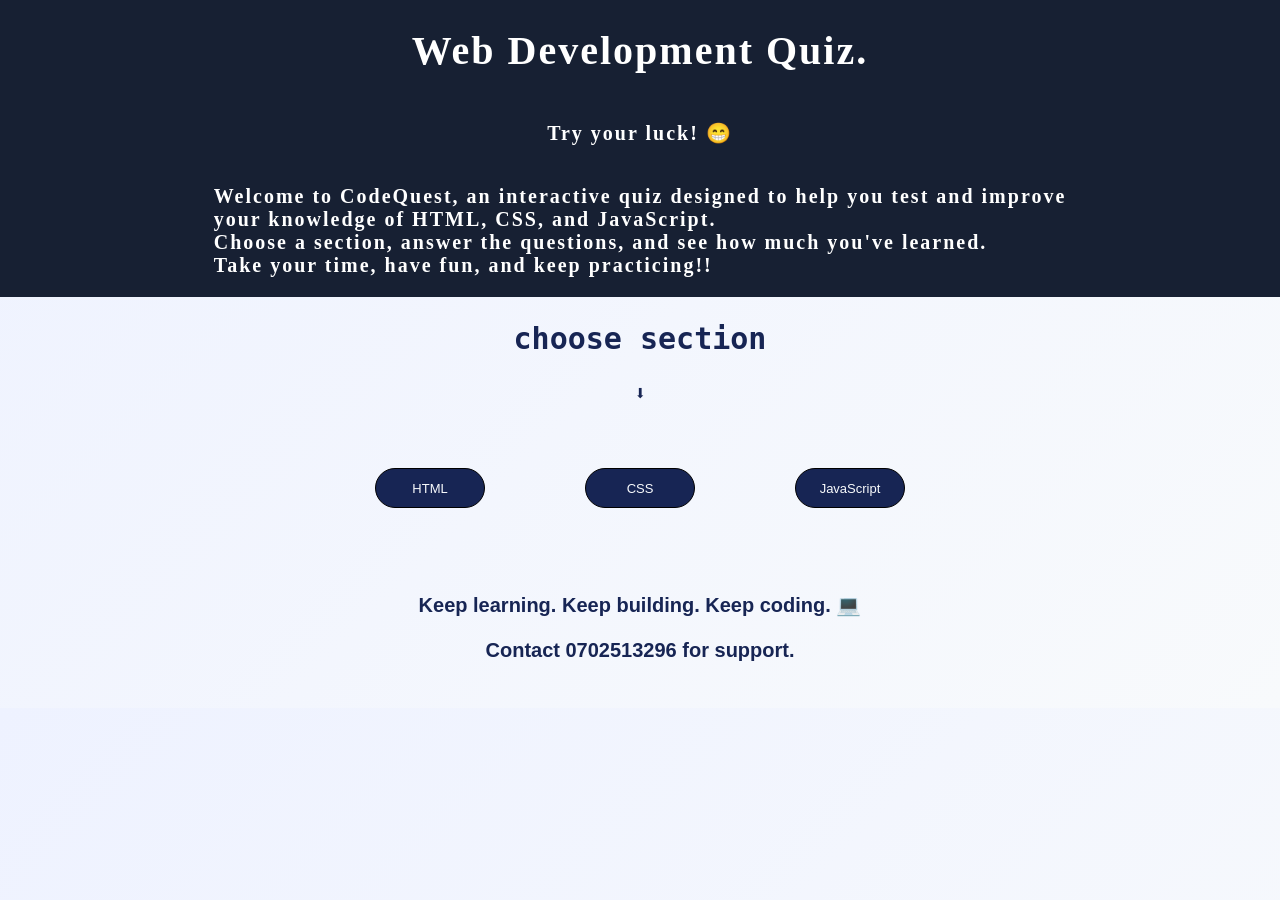
<file: index.html>
<!DOCTYPE html>
<html lang="en">
<head>
    <meta charset="UTF-8">
    <meta name="viewport" content="width=device-width, initial-scale=1.0">
    <title>CoDequest</title>
    <link rel="stylesheet" href="codequest.css">

</head>
<body>
    <div class="first">
        <h1>Web Development Quiz.</h1>
       <p class="parag"> Try your luck! 😁</p>
       <p> Welcome to CodeQuest, an interactive quiz designed to help you test and improve <br>your knowledge of HTML, CSS, and JavaScript.
         <br>Choose a section, answer the questions, and see how much you've learned. <br>Take your time, have fun, and keep practicing!!</p>
    </div>
     <div class="choose">
    <h2> choose section</h2>
    <span>⬇</span>
    </div>
    <div class="sections">
        <button><a href="ht.html">HTML</a></button>
        <button><a href="css.html">CSS</a></button>
        <button><a href="js.html">JavaScript</a></button>
    </div>

    <footer>
       <p>Keep learning. Keep building. Keep coding. 💻
        <br>Contact 0702513296 for support.
       </p>
    </footer>
    
</body>
</html>
</file>
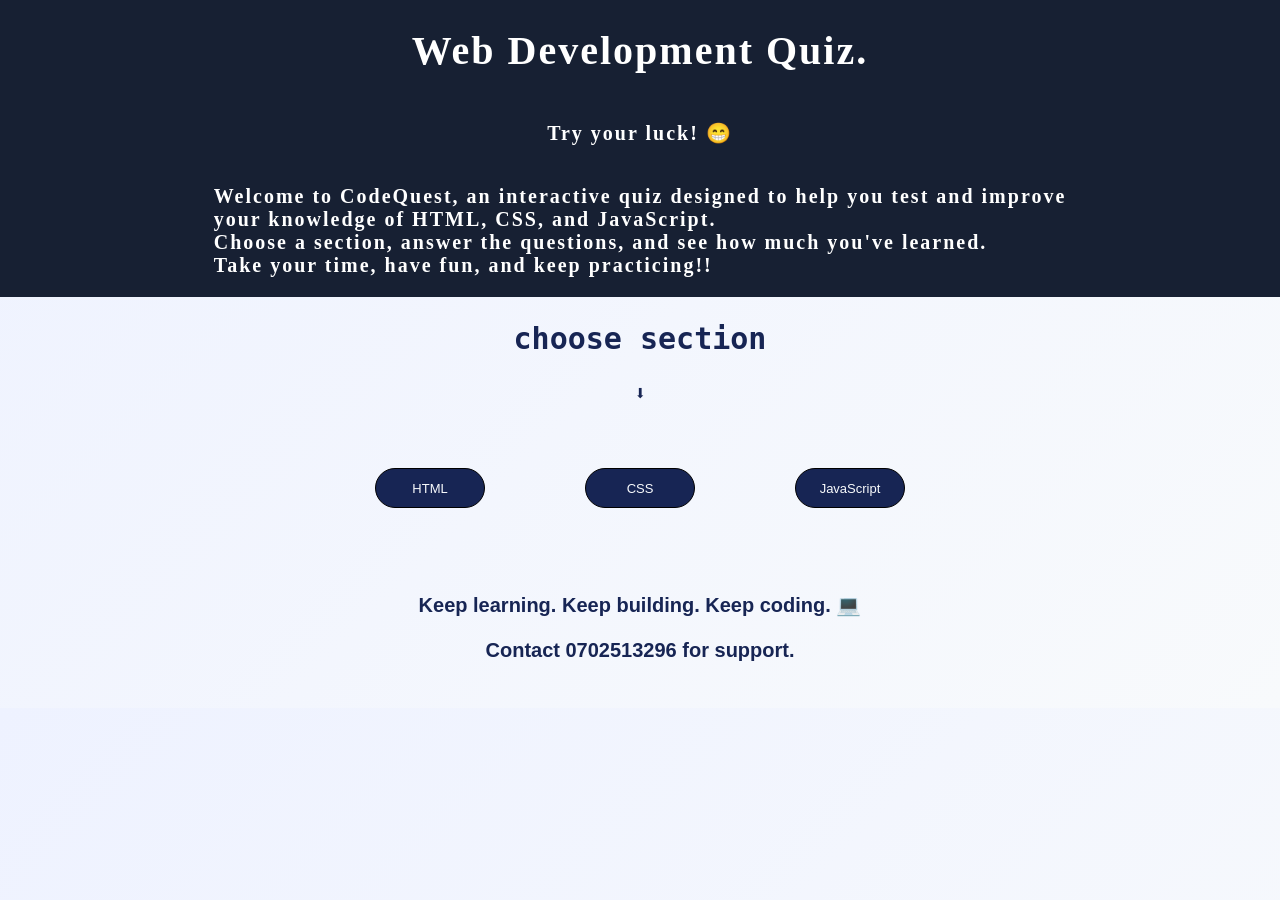
<file: codequest.html>
<!DOCTYPE html>
<html lang="en">
<head>
    <meta charset="UTF-8">
    <meta name="viewport" content="width=device-width, initial-scale=1.0">
    <title>CoDequest</title>
    <link rel="stylesheet" href="codequest.css">

</head>
<body>
    <div class="first">
        <h1>Web Development Quiz.</h1>
       <p class="parag"> Try your luck! 😁</p>
       <p> Welcome to CodeQuest, an interactive quiz designed to help you test and improve <br>your knowledge of HTML, CSS, and JavaScript.
         <br>Choose a section, answer the questions, and see how much you've learned. <br>Take your time, have fun, and keep practicing!!</p>
    </div>
     <div class="choose">
    <h2> choose section</h2>
    <span>⬇</span>
    </div>
    <div class="sections">
        <button><a href="/project/ht.html">HTML</a></button>
        <button><a href="/project/css.html">CSS</a></button>
        <button><a href="/project/js.html">JavaScript</a></button>
    </div>

    <footer>
       <p>Keep learning. Keep building. Keep coding. 💻
        <br>Contact 0702513296 for support.
       </p>
    </footer>
    
</body>
</html>
</file>
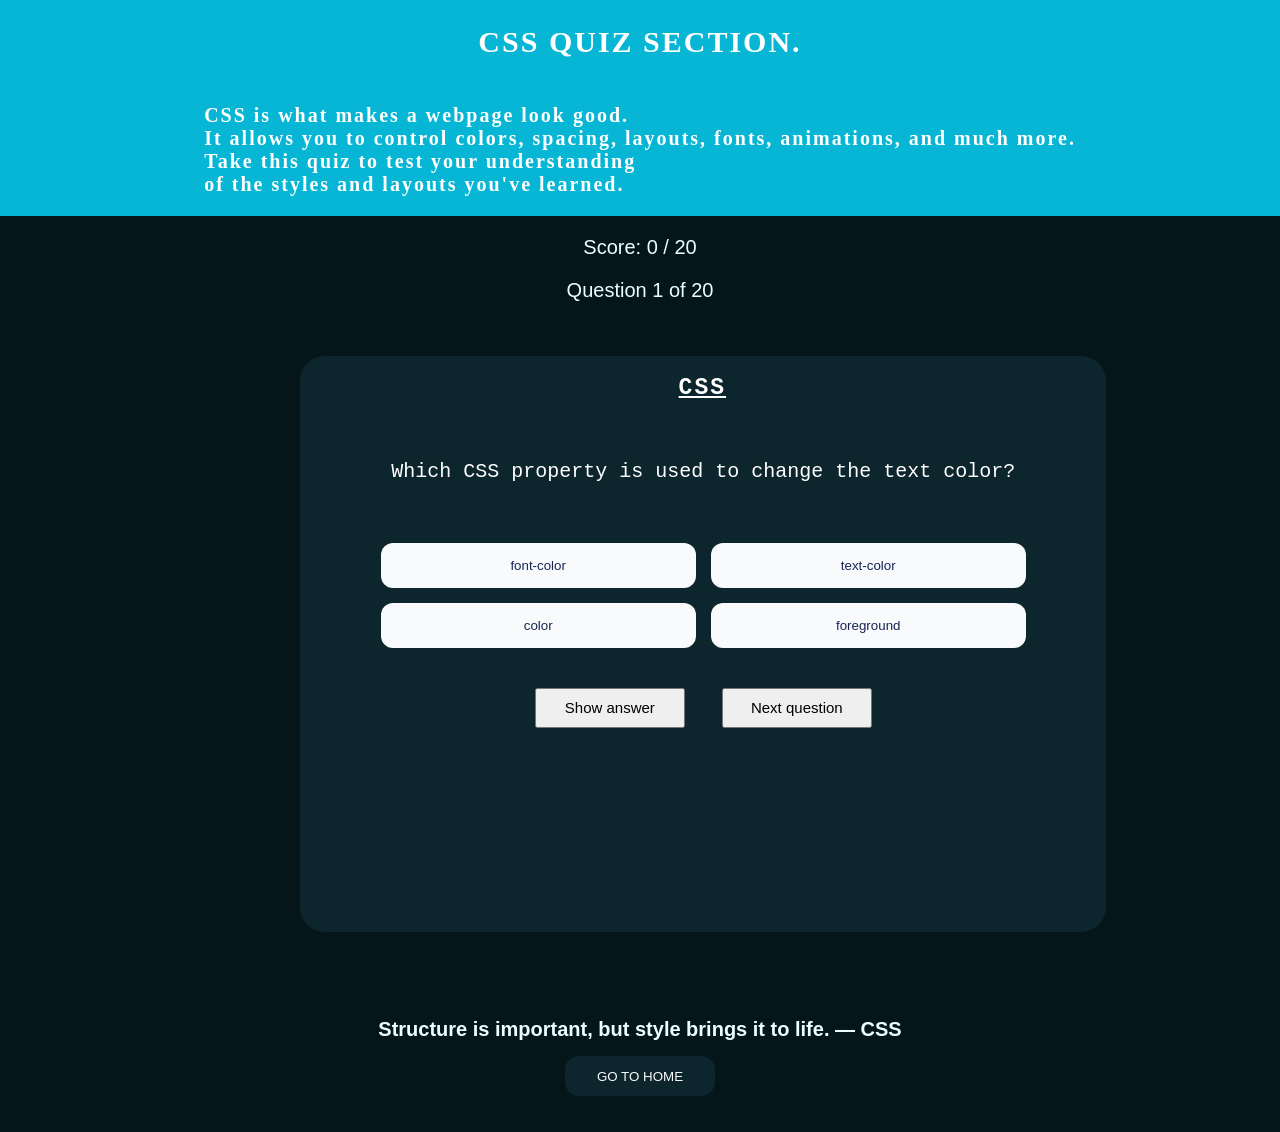
<file: css.html>
<!DOCTYPE html>
<html lang="en">
<head>
    <meta charset="UTF-8">
    <meta name="viewport" content="width=device-width, initial-scale=1.0">
    <title>CSS QUIZ.</title>
    <style>
        body{
    margin: 0;
    background: #06151a;
    color: #ecfeff;
}
    .first{
    display: flex;
    flex-direction: column;
    align-items: center;
    font-family: cursive;
    font-weight: bolder;
    font-size: 20px;
    background-color: #06b6d4;
    color: white;
    letter-spacing: 2px;
}
#flashcard{
    display: flex;
    flex-direction: column;
    align-items: center;
    gap: 20px;
    background-color: #0d252c;
    color: white;
    width: 63%;
    height: 64vh;
    margin-left: 300px;
    margin-top: 6vh;
    border-radius: 25px;
    text-align: justify;
    
}
#flashcard h2{
    font-family: monospace;
    letter-spacing: 2px;
    font-size: 23px;
    font-weight: bolder;
    text-decoration: underline;
    
}
#flashcard p{
    font-family: monospace;
    font-size: 20px;
}
.options {
    width: 80%;
    margin: 20px auto;
    display: grid;
    grid-template-columns: 1fr 1fr;
    gap: 15px;
}
.options button{
    width: 100%;
    padding: 15px;
    border: none;
    border-radius: 12px;
    cursor: pointer;
    background-color: #f8fafc;
    color: #172554;
}
.options button:hover{
    background-color: #22d3ee;
}
.func{
    display: flex;
    gap: 37px;
}
.func button{
    font-size: 15px;
    width: 150px;
    height: 40px;
    transition: transform 0.5s ease;

}
.func button:hover{
   transform: translateY(-4px);
    box-shadow: 3px 3px 2px 2px #19343d;

}
#flashcard {
    transition: transform 0.6s;
    transform-style: preserve-3d;
}
#flashcard.flip {
    transform: rotateY(180deg);
}
#answer {
    display: none;
}
#score{
    display: flex;
    justify-content: center;
    font-family: Verdana, Geneva, Tahoma, sans-serif;
    font-size: 20px;
}
#progress{
    display: flex;
    justify-content: center;
    font-family: Verdana, Geneva, Tahoma, sans-serif;
    font-size: 20px;
}
#result{
    display: flex;
    font-size: 23px;
    margin-left: 700px;

}
#result button{
    width: 150px;
    height: 60px;
    border: 1px solid;
    border-radius: 10px;
    color: #eef2ff;
    background-color: #172033;
}
#result button:hover{
     transform: translateY(-4px);
    box-shadow: 3px 3px 2px 2px #506591;
}
footer {
    text-align: center;
    margin-top: 40px;
    padding: 15px;
    font-family:Verdana, Geneva, Tahoma, sans-serif ;
    font-weight: bolder;
    font-size: 20px;
    line-height: 45px;
}
.home{
    background-color: #0d252c;
    width: 150px;
    height: 40px;
    border: 0px solid;
    border-radius: 14px;
    color: #f8fafc;
}
.home:hover{
    
   transform: translateY(-4px);
    box-shadow: 3px 3px 2px 2px #06151a;
}
.home a{
    text-decoration: none;
    color: #f8fafc;
}
    </style>
</head>
<body>
    <div class="first">
        <h2>CSS QUIZ SECTION.</h2>
        <p>CSS is what makes a webpage look good. <br>It allows you to control colors, spacing, layouts, fonts, animations, and much more. <br>
            Take this quiz to test your understanding <br>of the styles and layouts you've learned. </p>
    </div>
<p id="score">Score: 0 / 10</p>
<p id="progress">Question 1 of 10</p>
    <div id="flashcard">
        <h2>CSS</h2>
        <p id="question"></p>
        <div class="options">
        <button class="option"></button>
        <button class="option"></button>
        <button class="option"></button>
        <button class="option"></button>
        </div>
        <div class="func">
            <p id="answer"></p>
            <button id="showAnswer">Show answer</button>
            <button id="nextQuestion">Next question</button>
        </div>
    </div>
     <div id="result" style="display: none;" >
    <h2>Quiz Complete! 🎉</h2>
    <p id="finalScore"></p>
    <button id="tryAgain">Try Again</button>
</div>
    <footer>
        <p>Structure is important, but style brings it to life. — CSS <br>
        <button class="home"><a href="index.html">GO TO HOME</a></button></p>
    </footer>
</body>
<script>
    let currentQuestion = 0;
let score = 0;
let answered = false;
const questions = [
    {
        question: "Which CSS property is used to change the text color?",
        options: [
            "font-color",
            "text-color",
            "color",
            "foreground"
        ],
        answer: "color"
    },

    {
        question: "Which CSS property is used to change the background color of an element?",
        options: [
            "background-color",
            "color",
            "bg-color",
            "background"
        ],
        answer: "background-color"
    },

    {
        question: "Which CSS property controls the space inside an element, between its content and border?",
        options: [
            "margin",
            "padding",
            "spacing",
            "border-spacing"
        ],
        answer: "padding"
    },

    {
        question: "Which CSS property controls the space outside an element?",
        options: [
            "padding",
            "margin",
            "spacing",
            "outside-space"
        ],
        answer: "margin"
    },

    {
        question: "Which value of display creates a flexible layout?",
        options: [
            "block",
            "inline",
            "flex",
            "grid"
        ],
        answer: "flex"
    },

    {
        question: "Which property is used to change the direction of items in a flex container?",
        options: [
            "flex-direction",
            "direction",
            "flex-flow",
            "item-direction"
        ],
        answer: "flex-direction"
    },

    {
        question: "Which property is commonly used to center items horizontally in a flex container?",
        options: [
            "align-items",
            "justify-content",
            "text-align",
            "place-items"
        ],
        answer: "justify-content"
    },

    {
        question: "Which property is commonly used to center items vertically in a flex container?",
        options: [
            "justify-content",
            "align-items",
            "vertical-align",
            "align-content"
        ],
        answer: "align-items"
    },

    {
        question: "Which CSS property is used to create space between items in a flex or grid layout?",
        options: [
            "spacing",
            "margin-gap",
            "gap",
            "space"
        ],
        answer: "gap"
    },

    {
        question: "Which CSS property is used to make an element's corners rounded?",
        options: [
            "corner-radius",
            "border-radius",
            "radius",
            "round-corners"
        ],
        answer: "border-radius"
    },

    {
        question: "Which property is used to add a shadow around an element?",
        options: [
            "element-shadow",
            "box-shadow",
            "shadow",
            "border-shadow"
        ],
        answer: "box-shadow"
    },

    {
        question: "Which CSS pseudo-class is commonly used when the mouse pointer is over an element?",
        options: [
            ":active",
            ":focus",
            ":hover",
            ":mouse"
        ],
        answer: ":hover"
    },

    {
        question: "Which CSS property is used to control the speed of a transition?",
        options: [
            "transition-duration",
            "animation-speed",
            "transition-speed",
            "duration"
        ],
        answer: "transition-duration"
    },

    {
        question: "Which CSS property is used to change the size of an element using transform?",
        options: [
            "resize",
            "scale",
            "transform-size",
            "size"
        ],
        answer: "scale"
    },

    {
        question: "Which CSS property is used to rotate, scale, or move an element?",
        options: [
            "position",
            "transform",
            "motion",
            "animation"
        ],
        answer: "transform"
    },

    {
        question: "Which CSS property controls the stacking order of positioned elements?",
        options: [
            "stack",
            "layer",
            "z-index",
            "position-index"
        ],
        answer: "z-index"
    },

    {
        question: "Which value of position keeps an element attached to the viewport while scrolling?",
        options: [
            "absolute",
            "relative",
            "fixed",
            "sticky"
        ],
        answer: "fixed"
    },

    {
        question: "Which CSS property is used to define columns and rows in a grid layout?",
        options: [
            "grid-template",
            "grid-layout",
            "grid-structure",
            "grid-system"
        ],
        answer: "grid-template"
    },

    {
        question: "What does box-sizing: border-box do?",
        options: [
            "Removes the border",
            "Includes padding and border in the element's set width and height",
            "Adds a box around the element",
            "Makes the element responsive"
        ],
        answer: "Includes padding and border in the element's set width and height"
    },

    {
        question: "Which CSS at-rule is used to create animations with keyframes?",
        options: [
            "@animation",
            "@keyframes",
            "@animate",
            "@motion"
        ],
        answer: "@keyframes"
    }
];




const questionElement = document.getElementById("question");

const optionButtons = document.querySelectorAll(".option");

const nextButton = document.getElementById("nextQuestion");

const showAnswerButton = document.getElementById("showAnswer");

const answerElement = document.getElementById("answer");

const card = document.getElementById("flashcard");

const scoreElement = document.getElementById("score");

const progressElement = document.getElementById("progress");

const resultElement = document.getElementById("result");

const finalScoreElement = document.getElementById("finalScore");

const tryAgainButton = document.getElementById("tryAgain");



function showQuestion() {

    const current = questions[currentQuestion];

    answered = false;

    questionElement.textContent = current.question;

    progressElement.textContent =
        "Question " + (currentQuestion + 1) + " of " + questions.length;

    scoreElement.textContent =
        "Score: " + score + " / " + questions.length;

    answerElement.style.display = "none";


    optionButtons.forEach((button, index) => {

        button.textContent = current.options[index];

        button.style.backgroundColor = "";
        button.style.color = "";

        button.onclick = function () {

            if (answered) {
                return;
            }

            if (button.textContent === current.answer) {

                button.style.backgroundColor = "green";
                button.style.color = "white";

                score++;

                scoreElement.textContent =
                    "Score: " + score + " / " + questions.length;

            } else {

                button.style.backgroundColor = "red";
                button.style.color = "white";

            }

            answered = true;

        };

    });

}

showAnswerButton.addEventListener("click", function () {

    const current = questions[currentQuestion];

    answerElement.textContent =
        "Answer: " + current.answer;

    answerElement.style.display = "block";

});



nextButton.addEventListener("click", function () {

    // If this is the last question
    if (currentQuestion === questions.length - 1) {

        card.style.display = "none";

        resultElement.style.display = "block";

        finalScoreElement.textContent =
            "You scored " + score + " / " + questions.length;

        return;
    }


 
    card.classList.add("flip");


    setTimeout(function () {

        currentQuestion++;

        showQuestion();

        card.classList.remove("flip");

    }, 300);

});




tryAgainButton.addEventListener("click", function () {

    currentQuestion = 0;
    score = 0;
    answered = false;

    resultElement.style.display = "none";

    card.style.display = "block";

    showQuestion();

});




showQuestion();
</script>
</html>
</file>
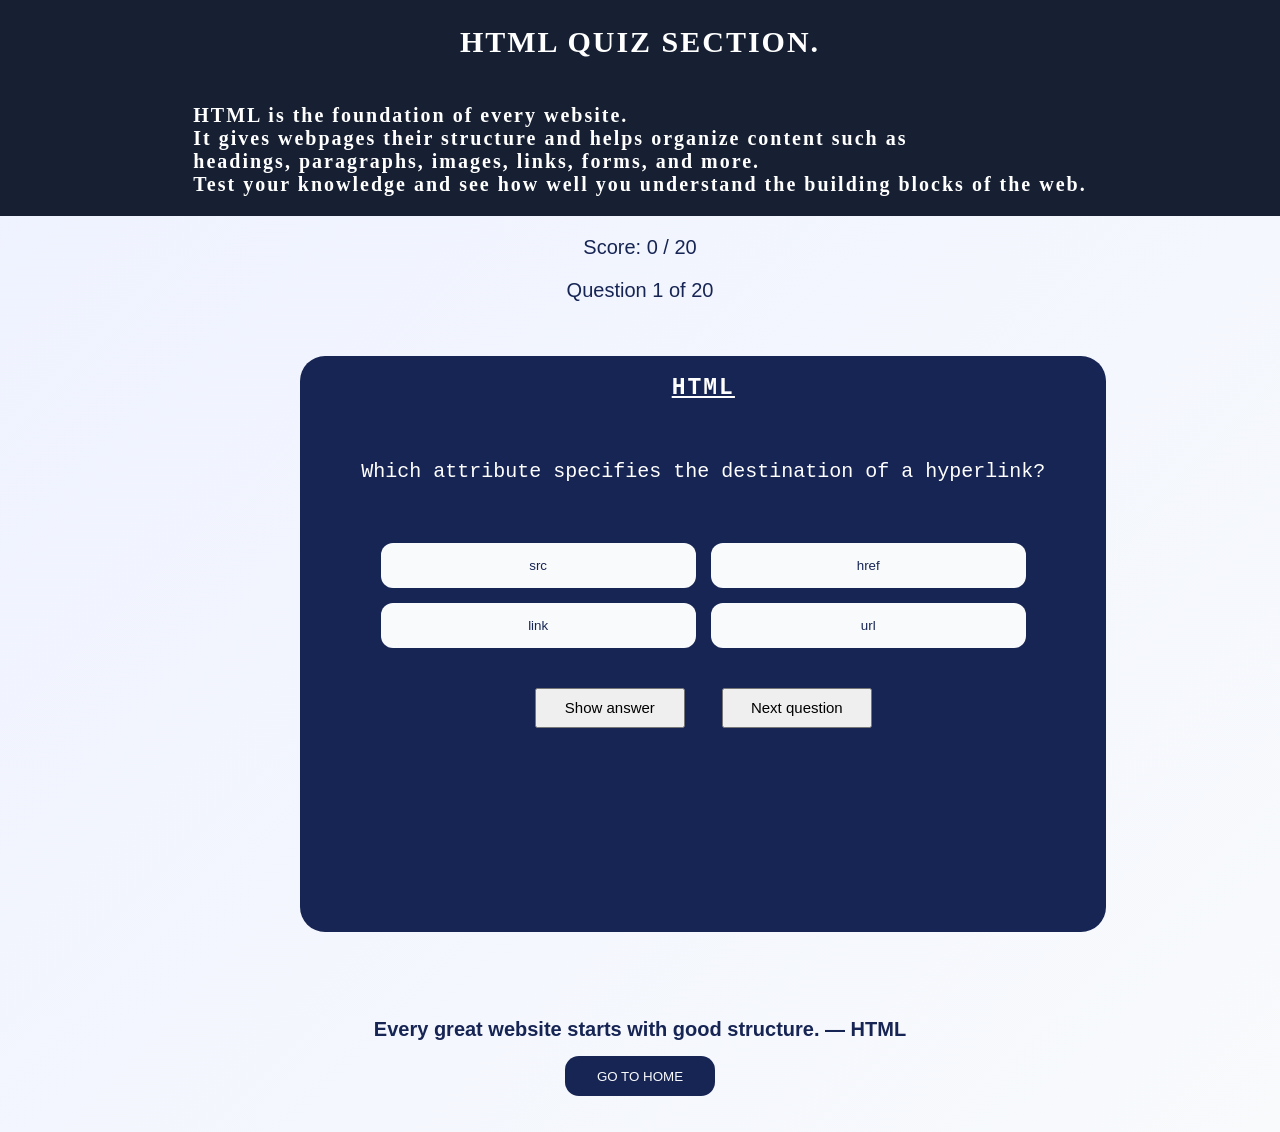
<file: ht.html>
<!DOCTYPE html>
<html lang="en">
<head>
    <meta charset="UTF-8">
    <meta name="viewport" content="width=device-width, initial-scale=1.0">
    <title>HTML QUIZ.</title>
    <style>
        body{
    margin: 0;
    background: linear-gradient(135deg,
    #eef2ff,
    #f8fafc); 
    color: #172554;
}
    .first{
    display: flex;
    flex-direction: column;
    align-items: center;
    font-family: cursive;
    font-weight: bolder;
    font-size: 20px;
    background-color: #172033 ;
    color: white;
    letter-spacing: 2px;
}
#flashcard{
    display: flex;
    flex-direction: column;
    align-items: center;
    gap: 20px;
    background-color: #172554;
    color: white;
    width: 63%;
    height: 64vh;
    margin-left: 300px;
    margin-top: 6vh;
    border-radius: 25px;
    text-align: justify;
    
}
#flashcard h2{
    font-family: monospace;
    letter-spacing: 2px;
    font-size: 23px;
    font-weight: bolder;
    text-decoration: underline;
    
}
#flashcard p{
    font-family: monospace;
    font-size: 20px;
}
.options {
    width: 80%;
    margin: 20px auto;
    display: grid;
    grid-template-columns: 1fr 1fr;
    gap: 15px;
}
.options button{
    width: 100%;
    padding: 15px;
    border: none;
    border-radius: 12px;
    cursor: pointer;
    background-color: #f8fafc;
    color: #172554;
}
.options button:hover{
    background-color: #9ba8d1;
}
.func{
    display: flex;
    gap: 37px;
}
.func button{
    font-size: 15px;
    width: 150px;
    height: 40px;
    transition: transform 0.5s ease;

}
.func button:hover{
   transform: translateY(-4px);
    box-shadow: 3px 3px 2px 2px #506591;

}
#flashcard {
    transition: transform 0.6s;
    transform-style: preserve-3d;
}
#flashcard.flip {
    transform: rotateY(180deg);
}
#answer {
    display: none;
}
#score{
    display: flex;
    justify-content: center;
    font-family: Verdana, Geneva, Tahoma, sans-serif;
    font-size: 20px;
}
#progress{
    display: flex;
    justify-content: center;
    font-family: Verdana, Geneva, Tahoma, sans-serif;
    font-size: 20px;
}
#result{
    display: flex;
    font-size: 23px;
    margin-left: 700px;

}
#result button{
    width: 150px;
    height: 60px;
    border: 1px solid;
    border-radius: 10px;
    color: #eef2ff;
    background-color: #172033;
}
#result button:hover{
     transform: translateY(-4px);
    box-shadow: 3px 3px 2px 2px #506591;
}
footer {
    text-align: center;
    margin-top: 40px;
    padding: 15px;
    font-family:Verdana, Geneva, Tahoma, sans-serif ;
    font-weight: bolder;
    font-size: 20px;
    line-height: 45px;
}
.home{
    background-color: #172554;
    width: 150px;
    height: 40px;
    border: 0px solid;
    border-radius: 14px;
    color: #f8fafc;
}
.home:hover{
    
   transform: translateY(-4px);
    box-shadow: 3px 3px 2px 2px #506591;
}
.home a{
    text-decoration: none;
    color: #f8fafc;
}

    </style>
</head>
<body>
    <div class="first">
        <h2>HTML QUIZ SECTION.</h2>
        <p>HTML is the foundation of every website. <br>It gives webpages their 
            structure and helps organize content such as <br>headings, paragraphs, images, links, forms, and more. 
            <br>Test your knowledge and see how well you understand the building blocks of the web. </p>
    </div>
<p id="score">Score: 0 / 10</p>
<p id="progress">Question 1 of 10</p>
    <div id="flashcard">
        <h2>HTML</h2>
        <p id="question">What does HTML stand for?</p>
        <div class="options">
        <button class="option"></button>
        <button class="option"></button>
        <button class="option"></button>
        <button class="option"></button>
        </div>
        <div class="func">
            <p id="answer"></p>
            <button id="showAnswer">Show answer</button>
            <button id="nextQuestion">Next question</button>
        </div>
    </div>
     <div id="result" style="display: none;" >
    <h2>Quiz Complete! 🎉</h2>
    <p id="finalScore"></p>
    <button id="tryAgain">Try Again</button>
</div>
<footer>
    <p>Every great website starts with good structure. — HTML <br>
    <button class="home"><a href="index.html">GO TO HOME</a></button></p>
</footer>
    
</body>
<script>
const questions = [
    {
        question: "Which attribute specifies the destination of a hyperlink?",
        options: ["src", "href", "link", "url"],
        answer: "href"
    },

    {
        question: "What is the main purpose of the <head> element?",
        options: [
            "To display the main content",
            "To contain metadata and document information",
            "To create the navigation bar",
            "To display the page heading"
        ],
        answer: "To contain metadata and document information"
    },

    {
        question: "Which element is semantically used for a group of navigation links?",
        options: ["<links>", "<navigate>", "<nav>", "<menu>"],
        answer: "<nav>"
    },

    {
        question: "Which attribute provides alternative text for an image?",
        options: ["title", "src", "alt", "description"],
        answer: "alt"
    },

    {
        question: "Which HTML element is used to associate a label with a form input?",
        options: ["<label>", "<form-label>", "<name>", "<caption>"],
        answer: "<label>"
    },

    {
        question: "What does the 'required' attribute do on a form input?",
        options: [
            "Makes the input read-only",
            "Prevents the form from being submitted without a value",
            "Automatically fills the input",
            "Changes the input into a password field"
        ],
        answer: "Prevents the form from being submitted without a value"
    },

    {
        question: "Which element is best suited for a self-contained piece of content, such as a blog post?",
        options: [
            "<section>",
            "<article>",
            "<div>",
            "<aside>"
        ],
        answer: "<article>"
    },

    {
        question: "Which attribute is commonly used to open a link in a new browser tab?",
        options: [
            "new-tab",
            "target",
            "window",
            "open"
        ],
        answer: "target"
    },

    {
        question: "What is the purpose of the 'for' attribute on a <label>?",
        options: [
            "It connects the label to a specific input",
            "It submits the form",
            "It changes the label's color",
            "It creates a placeholder"
        ],
        answer: "It connects the label to a specific input"
    },

    {
        question: "Which element represents the most important heading level in HTML?",
        options: [
            "<heading>",
            "<h6>",
            "<head>",
            "<h1>"
        ],
        answer: "<h1>"
    },

    {
        question: "Which HTML element is used to define an unordered list?",
        options: [
            "<ol>",
            "<li>",
            "<ul>",
            "<list>"
        ],
        answer: "<ul>"
    },

    {
        question: "Which HTML element contains an individual item in a list?",
        options: [
            "<item>",
            "<li>",
            "<ul>",
            "<list-item>"
        ],
        answer: "<li>"
    },

    {
        question: "What is the purpose of the <main> element?",
        options: [
            "To contain the primary content of the document",
            "To create the website's navigation",
            "To contain metadata",
            "To create the footer"
        ],
        answer: "To contain the primary content of the document"
    },

    {
        question: "Which attribute gives an HTML element a unique identifier?",
        options: [
            "class",
            "name",
            "id",
            "key"
        ],
        answer: "id"
    },

    {
        question: "What is the main difference between an id and a class?",
        options: [
            "An id is normally unique, while a class can be used on multiple elements",
            "A class is always unique, while an id can be repeated",
            "There is no difference",
            "An id can only be used with images"
        ],
        answer: "An id is normally unique, while a class can be used on multiple elements"
    },

    {
        question: "Which HTML element is used to create a form?",
        options: [
            "<input>",
            "<form>",
            "<fieldset>",
            "<data>"
        ],
        answer: "<form>"
    },

    {
        question: "Which input type is used to allow a user to enter a password?",
        options: [
            "text",
            "hidden",
            "password",
            "secret"
        ],
        answer: "password"
    },

    {
        question: "Which element is used to create a dropdown list?",
        options: [
            "<dropdown>",
            "<select>",
            "<option-list>",
            "<choice>"
        ],
        answer: "<select>"
    },

    {
        question: "Which element defines an option inside a <select> element?",
        options: [
            "<choice>",
            "<item>",
            "<option>",
            "<select-item>"
        ],
        answer: "<option>"
    },

    {
        question: "Which declaration tells the browser that the document uses HTML5?",
        options: [
            "<html5>",
            "<doctype html>",
            "<!DOCTYPE html>",
            "<HTML5>"
        ],
        answer: "<!DOCTYPE html>"
    }
];



let currentQuestion = 0;
let score = 0;
let answered = false;


const questionElement = document.getElementById("question");
const optionButtons = document.querySelectorAll(".option");
const nextButton = document.getElementById("nextQuestion");
const showAnswerButton = document.getElementById("showAnswer");
const answerElement = document.getElementById("answer");
const card = document.getElementById("flashcard");
const scoreElement = document.getElementById("score");
const progressElement = document.getElementById("progress");
const resultElement = document.getElementById("result");
const finalScoreElement = document.getElementById("finalScore");
const tryAgainButton = document.getElementById("tryAgain");


// Show question
function showQuestion() {

    const current = questions[currentQuestion];

    answered = false;

    questionElement.textContent = current.question;

    progressElement.textContent =
        "Question " + (currentQuestion + 1) + " of " + questions.length;

    scoreElement.textContent =
        "Score: " + score + " / " + questions.length;

    answerElement.style.display = "none";


    optionButtons.forEach((button, index) => {

        button.textContent = current.options[index];

        // Reset button colors
        button.style.backgroundColor = "";
        button.style.color = "";


        button.onclick = function () {

            // Prevent answering twice
            if (answered) return;


            if (button.textContent === current.answer) {

                button.style.backgroundColor = "green";
                button.style.color = "white";

                score++;

                scoreElement.textContent =
                    "Score: " + score + " / " + questions.length;

            } else {

                button.style.backgroundColor = "red";
                button.style.color = "white";
            }


            answered = true;
        };

    });
}


// Show answer button
showAnswerButton.addEventListener("click", function () {

    const current = questions[currentQuestion];

    answerElement.textContent =
        "Answer: " + current.answer;

    answerElement.style.display = "block";

});


// Next question button
nextButton.addEventListener("click", function () {

    // If this is the last question
    if (currentQuestion === questions.length - 1) {

        card.style.display = "none";

        resultElement.style.display = "block";

        finalScoreElement.textContent =
            "You scored " + score + " / " + questions.length;

        return;
    }


    // Flip the card
    card.classList.add("flip");


    setTimeout(function () {

        currentQuestion++;

        showQuestion();

        card.classList.remove("flip");

    }, 300);

});


// Try Again button
tryAgainButton.addEventListener("click", function () {

    currentQuestion = 0;

    score = 0;

    answered = false;

    resultElement.style.display = "none";

    card.style.display = "block";

    showQuestion();

});



showQuestion();
</script>
</html>
</file>
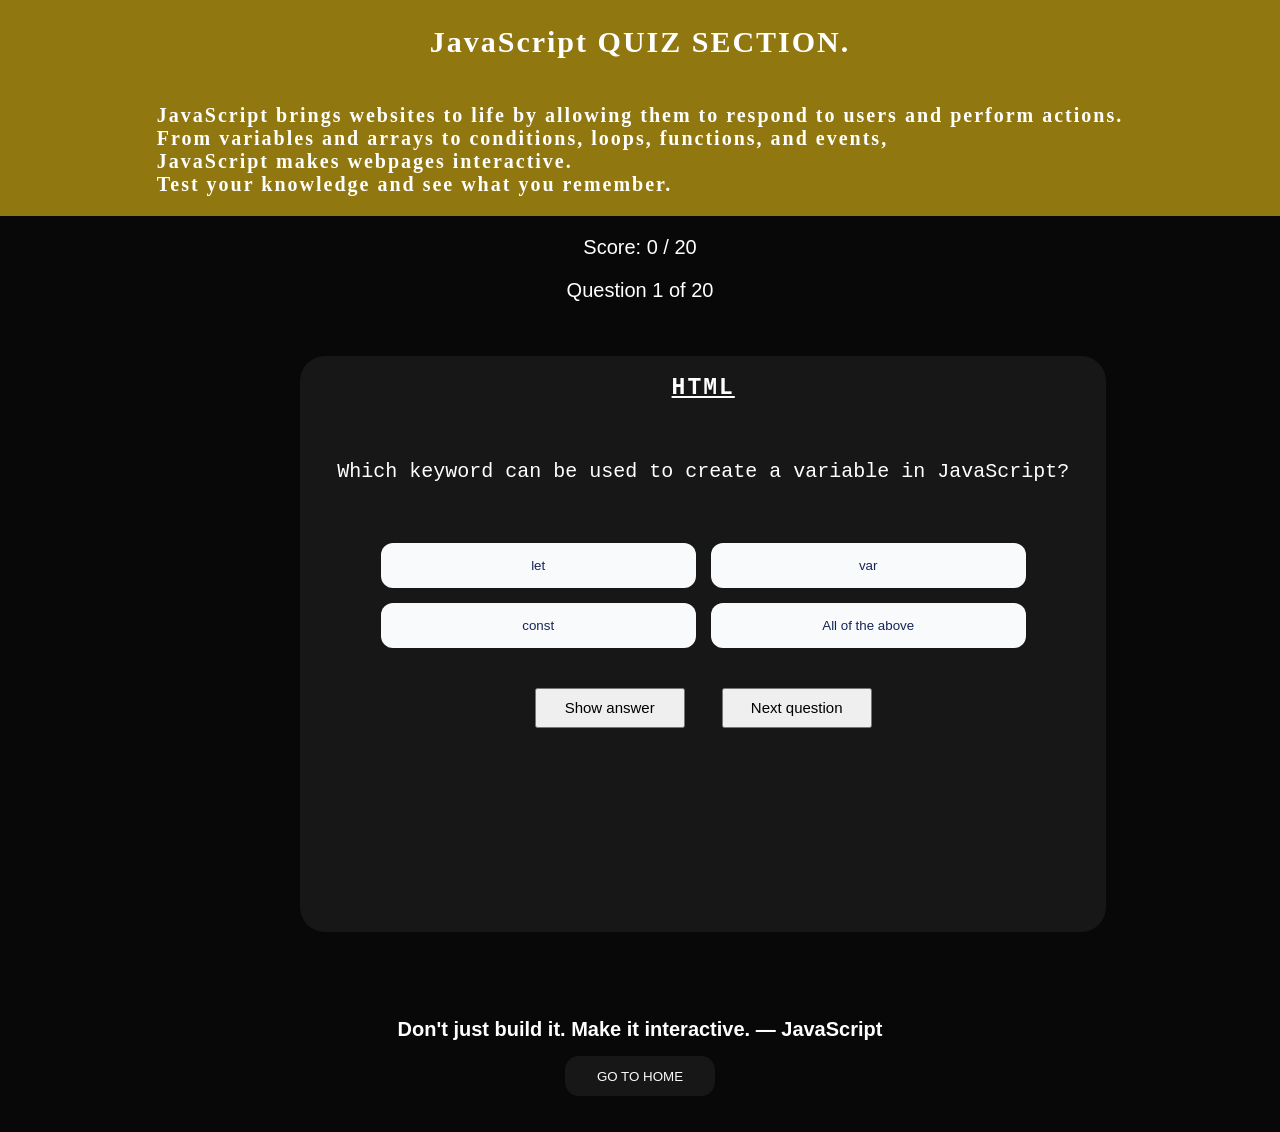
<file: js.html>
<!DOCTYPE html>
<html lang="en">
<head>
    <meta charset="UTF-8">
    <meta name="viewport" content="width=device-width, initial-scale=1.0">
    <title>JavaScript QUIZ.</title>
    <style>
        body{
    margin: 0;
    background:#080808; 
    color: #ffffff;
}
    .first{
    display: flex;
    flex-direction: column;
    align-items: center;
    font-family: cursive;
    font-weight: bolder;
    font-size: 20px;
    background-color: #91770f ;
    color: white;
    letter-spacing: 2px;
}
#flashcard{
    display: flex;
    flex-direction: column;
    align-items: center;
    gap: 20px;
    background-color:  #171717;;
    color: white;
    width: 63%;
    height: 64vh;
    margin-left: 300px;
    margin-top: 6vh;
    border-radius: 25px;
    text-align: justify;
    
}
#flashcard h2{
    font-family: monospace;
    letter-spacing: 2px;
    font-size: 23px;
    font-weight: bolder;
    text-decoration: underline;
    
}
#flashcard p{
    font-family: monospace;
    font-size: 20px;
}
.options {
    width: 80%;
    margin: 20px auto;
    display: grid;
    grid-template-columns: 1fr 1fr;
    gap: 15px;
}
.options button{
    width: 100%;
    padding: 15px;
    border: none;
    border-radius: 12px;
    cursor: pointer;
    background-color: #f8fafc;
    color: #172554;
}
.options button:hover{
    background-color: #6d6e67;
}
.func{
    display: flex;
    gap: 37px;
}
.func button{
    font-size: 15px;
    width: 150px;
    height: 40px;
    transition: transform 0.5s ease;

}
.func button:hover{
   transform: translateY(-4px);
    box-shadow: 3px 3px 2px 2px #888a7d;

}
#flashcard {
    transition: transform 0.6s;
    transform-style: preserve-3d;
}
#flashcard.flip {
    transform: rotateY(180deg);
}
#answer {
    display: none;
}
#score{
    display: flex;
    justify-content: center;
    font-family: Verdana, Geneva, Tahoma, sans-serif;
    font-size: 20px;
}
#progress{
    display: flex;
    justify-content: center;
    font-family: Verdana, Geneva, Tahoma, sans-serif;
    font-size: 20px;
}
#result{
    display: flex;
    font-size: 23px;
    margin-left: 700px;

}
#result button{
    width: 150px;
    height: 60px;
    border: 1px solid;
    border-radius: 10px;
    color: #eef2ff;
    background-color: #172033;
}
#result button:hover{
     transform: translateY(-4px);
    box-shadow: 3px 3px 2px 2px #506591;
}
footer {
    text-align: center;
    margin-top: 40px;
    padding: 15px;
    font-family:Verdana, Geneva, Tahoma, sans-serif ;
    font-weight: bolder;
    font-size: 20px;
    line-height: 45px;
}
.home{
    background-color: #171717;
    width: 150px;
    height: 40px;
    border: 0px solid;
    border-radius: 14px;
    color: #f8fafc;
}
.home:hover{
    
   transform: translateY(-4px);
    box-shadow: 3px 3px 2px 2px  #080808;
}
.home a{
    text-decoration: none;
    color: #f8fafc;
}
    </style>
</head>
<body>
    <div class="first">
        <h2>JavaScript QUIZ SECTION.</h2>
        <p>JavaScript brings websites to life by allowing them to respond to users and perform actions. 
            <br> From variables and arrays to conditions, loops, functions, and events, <br>JavaScript makes webpages interactive. <br>
            Test your knowledge and see what you remember.</p>
    </div>
<p id="score">Score: 0 / 10</p>
<p id="progress">Question 1 of 10</p>
    <div id="flashcard">
        <h2>HTML</h2>
        <p id="question"></p>
        <div class="options">
        <button class="option"></button>
        <button class="option"></button>
        <button class="option"></button>
        <button class="option"></button>
        </div>
        <div class="func">
            <p id="answer"></p>
            <button id="showAnswer">Show answer</button>
            <button id="nextQuestion">Next question</button>
        </div>
    </div>
     <div id="result" style="display: none;" >
    <h2>Quiz Complete! 🎉</h2>
    <p id="finalScore"></p>
    <button id="tryAgain">Try Again</button>
</div>
    <footer>
        <p>Don't just build it. Make it interactive. — JavaScript <br>
        <button class="home"><a href="index.html">GO TO HOME</a></button></p>
    </footer>
</body>
<script>
const questions = [
    {
        question: "Which keyword can be used to create a variable in JavaScript?",
        options: ["let", "var", "const", "All of the above"],
        answer: "All of the above"
    },
    {
        question: "Which data type is used for true or false values?",
        options: ["String", "Boolean", "Number", "Array"],
        answer: "Boolean"
    },
    {
        question: "Which of these is a string?",
        options: ['"Hello"', "25", "true", "[1, 2, 3]"],
        answer: '"Hello"'
    },
    {
        question: "Which symbol is used to assign a value to a variable?",
        options: ["==", "=", "===", "!="],
        answer: "="
    },
    {
        question: "Which operator checks if two values are strictly equal?",
        options: ["=", "==", "===", "!="],
        answer: "==="
    },
    {
        question: "Which method adds an item to the end of an array?",
        options: ["pop()", "push()", "add()", "insert()"],
        answer: "push()"
    },
    {
        question: "Which method removes the last item from an array?",
        options: ["remove()", "delete()", "pop()", "push()"],
        answer: "pop()"
    },
    {
        question: "Which method checks whether an array contains a particular value?",
        options: ["contains()", "has()", "includes()", "check()"],
        answer: "includes()"
    },
    {
        question: "Which symbol is used for an OR logical operator?",
        options: ["&&", "||", "!", "??"],
        answer: "||"
    },
    {
        question: "Which symbol is used for an AND logical operator?",
        options: ["&&", "||", "!", "&"],
        answer: "&&"
    },
    {
        question: "Which statement is used to run code when a condition is true?",
        options: ["if", "for", "switch", "repeat"],
        answer: "if"
    },
    {
        question: "Which statement runs when the if condition is false?",
        options: ["then", "otherwise", "else", "next"],
        answer: "else"
    },
    {
        question: "Which JavaScript function displays a pop-up message?",
        options: ["message()", "alert()", "popup()", "display()"],
        answer: "alert()"
    },
    {
        question: "Which JavaScript function allows the user to enter information?",
        options: ["input()", "prompt()", "write()", "ask()"],
        answer: "prompt()"
    },
    {
        question: "What does a loop allow you to do?",
        options: [
            "Style an element",
            "Repeat code",
            "Create an HTML page",
            "Change a browser"
        ],
        answer: "Repeat code"
    },
    {
        question: "Which loop is commonly used to repeat code a specific number of times?",
        options: ["if loop", "for loop", "repeat loop", "while-if"],
        answer: "for loop"
    },
    {
        question: "Which method is used to find an HTML element by its ID?",
        options: [
            "getElementById()",
            "getHTMLById()",
            "findElement()",
            "queryId()"
        ],
        answer: "getElementById()"
    },
    {
        question: "What does addEventListener() allow you to do?",
        options: [
            "Add CSS",
            "Listen for an event and run code",
            "Create an array",
            "Delete an element"
        ],
        answer: "Listen for an event and run code"
    },
    {
        question: "Which event happens when a user clicks an element?",
        options: ["hover", "change", "click", "press"],
        answer: "click"
    },
    {
        question: "What is an array used for in JavaScript?",
        options: [
            "Storing multiple values",
            "Changing CSS colors",
            "Creating HTML tags",
            "Opening a browser"
        ],
        answer: "Storing multiple values"
    }
];


let currentQuestion = 0;
let score = 0;
let answered = false;



const questionElement = document.getElementById("question");
const optionButtons = document.querySelectorAll(".option");
const nextButton = document.getElementById("nextQuestion");
const showAnswerButton = document.getElementById("showAnswer");
const answerElement = document.getElementById("answer");
const card = document.getElementById("flashcard");
const scoreElement = document.getElementById("score");
const progressElement = document.getElementById("progress");
const resultElement = document.getElementById("result");
const finalScoreElement = document.getElementById("finalScore");
const tryAgainButton = document.getElementById("tryAgain");


// Show question
function showQuestion() {

    const current = questions[currentQuestion];

    answered = false;

    questionElement.textContent = current.question;

    progressElement.textContent =
        "Question " + (currentQuestion + 1) + " of " + questions.length;

    scoreElement.textContent =
        "Score: " + score + " / " + questions.length;

    answerElement.style.display = "none";


    optionButtons.forEach((button, index) => {

        button.textContent = current.options[index];

        // Reset button colors
        button.style.backgroundColor = "";
        button.style.color = "";


        button.onclick = function () {

            // Prevent answering twice
            if (answered) return;


            if (button.textContent === current.answer) {

                button.style.backgroundColor = "green";
                button.style.color = "white";

                score++;

                scoreElement.textContent =
                    "Score: " + score + " / " + questions.length;

            } else {

                button.style.backgroundColor = "red";
                button.style.color = "white";
            }


            answered = true;
        };

    });
}


// Show answer button
showAnswerButton.addEventListener("click", function () {

    const current = questions[currentQuestion];

    answerElement.textContent =
        "Answer: " + current.answer;

    answerElement.style.display = "block";

});


// Next question button
nextButton.addEventListener("click", function () {

    // If this is the last question
    if (currentQuestion === questions.length - 1) {

        card.style.display = "none";

        resultElement.style.display = "block";

        finalScoreElement.textContent =
            "You scored " + score + " / " + questions.length;

        return;
    }


    // Flip the card
    card.classList.add("flip");


    setTimeout(function () {

        currentQuestion++;

        showQuestion();

        card.classList.remove("flip");

    }, 300);

});


// Try Again button
tryAgainButton.addEventListener("click", function () {

    currentQuestion = 0;

    score = 0;

    answered = false;

    resultElement.style.display = "none";

    card.style.display = "block";

    showQuestion();

});


// Start the quiz
showQuestion();
</script>
</html>
</file>
<file: codequest.css>
body{
    margin: 0;
    background: linear-gradient(135deg,
    #eef2ff,
    #f8fafc); 
    color: #172554;
}
.first{
    display: flex;
    flex-direction: column;
    align-items: center;
    font-family: cursive;
    font-weight: bolder;
    font-size: 20px;
    background-color: #172033 ;
    color: white;
    letter-spacing: 2px;
}
.first h1:hover{
    text-decoration: underline;
    transform: scale(1.1);
    color: gold;
    cursor: pointer;
}
.choose{
    display: flex;
    flex-direction: column;
    align-items: center;
    font-size: 20px;
    font-weight: bolder;
    font-family: monospace;
}
.sections{
    display: flex;
    flex-direction: row;
    justify-content: center;
    margin-top: 7vh;
    gap: 100px;
}
.sections button{
    width: 110px;
    height: 40px;
    border-radius: 20px;
    border: 1px solid;
    background-color: #172554;
    transition: transform 0.5s ease;
}
.sections button:hover{
    transform: translateY(-4px);
    box-shadow: 3px 3px 3px 3px #172033;

}
.sections button:active{
    transform: translateY(5px);
}

.sections a{
    text-decoration: none;
    color: #f8fafc;
    font-size: 13px;
}
footer {
    text-align: center;
    margin-top: 40px;
    padding: 15px;
    font-family:Verdana, Geneva, Tahoma, sans-serif ;
    font-weight: bolder;
    font-size: 20px;
    line-height: 45px;
}
</file>
